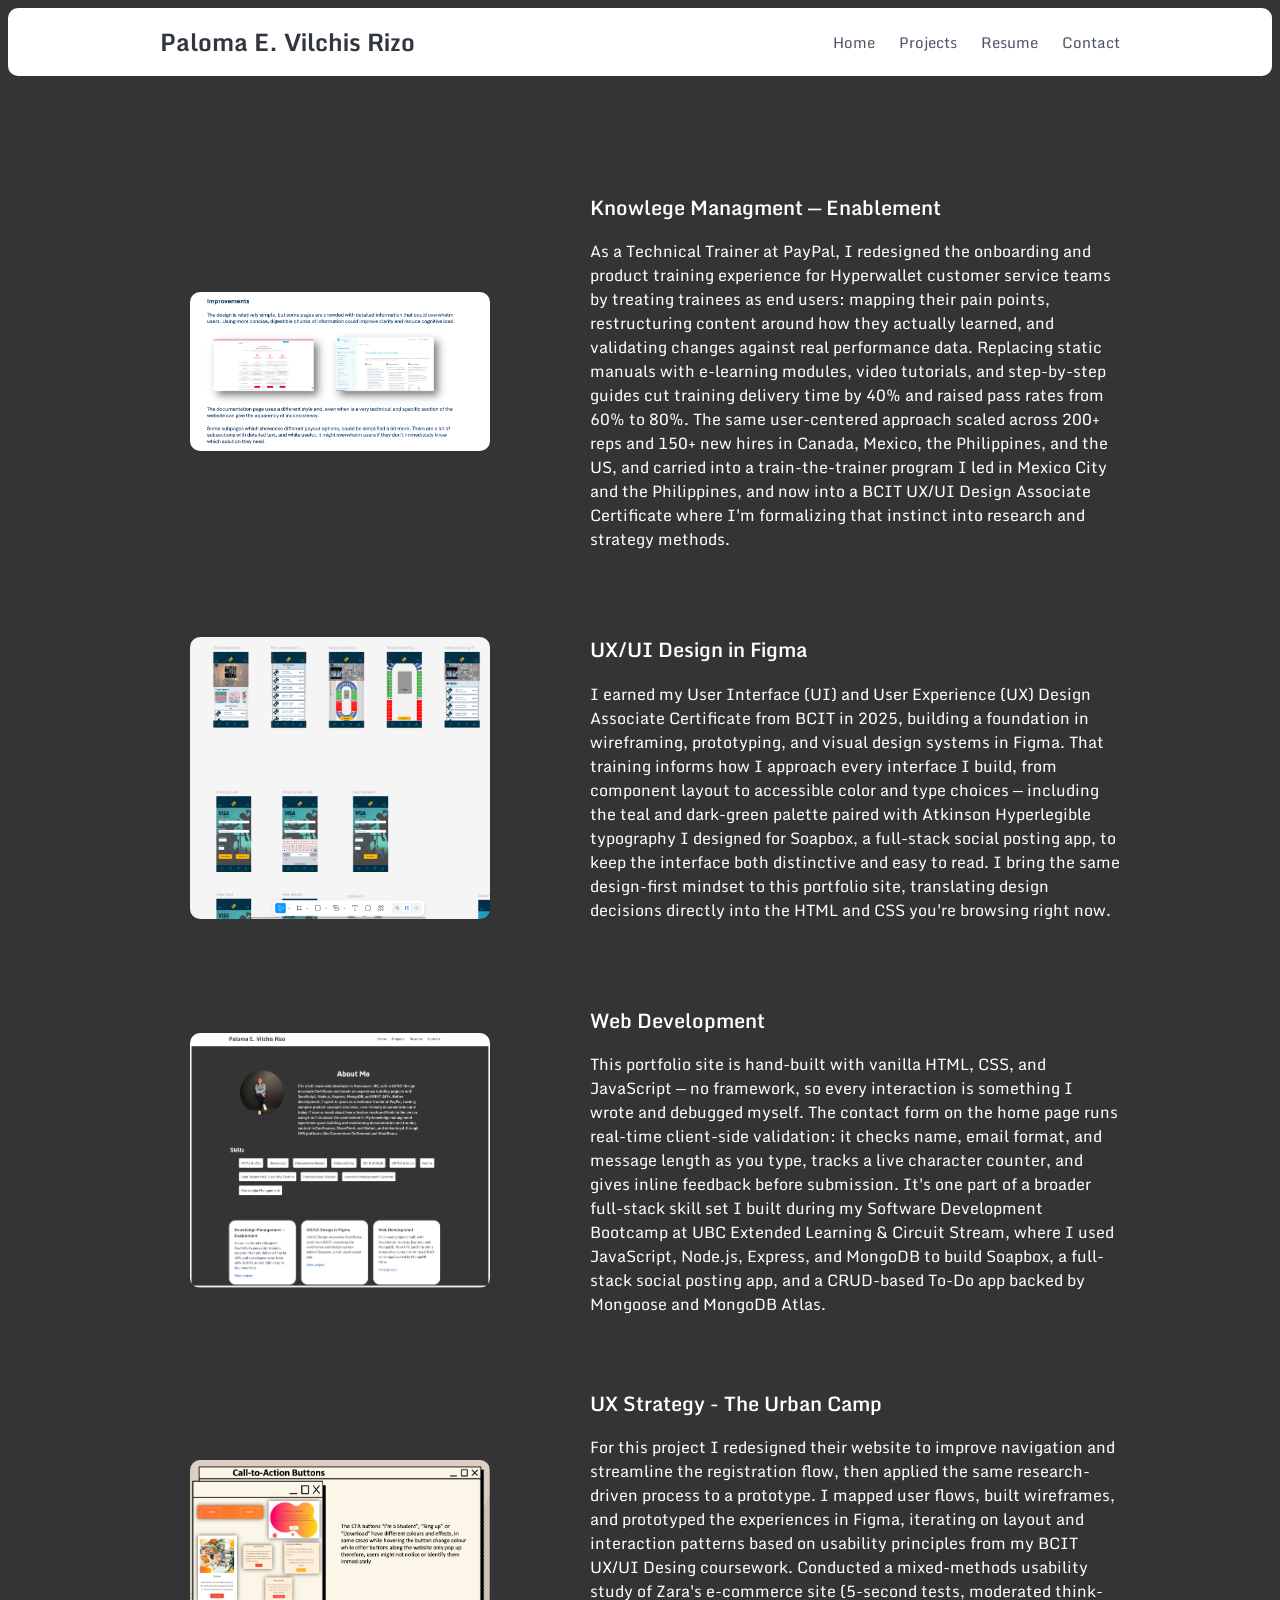
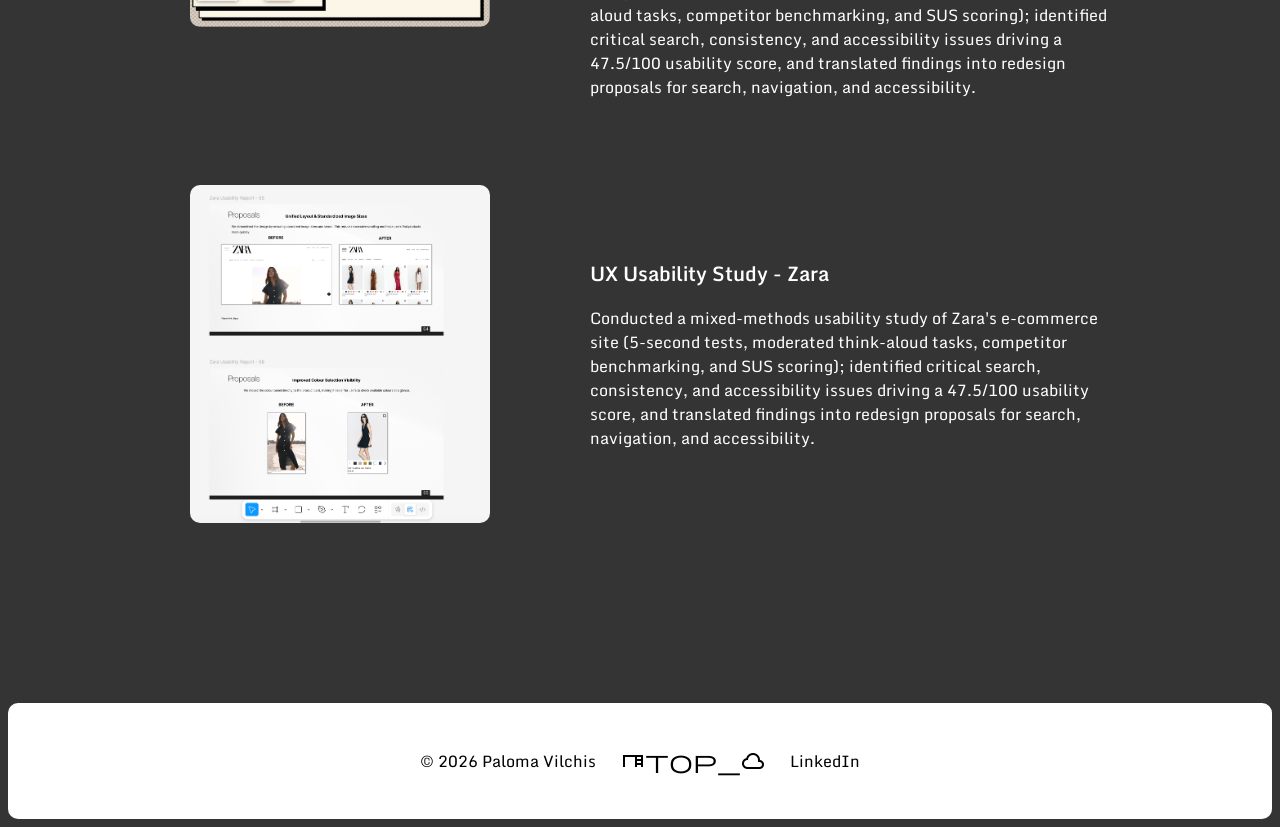
<file: Projects.html>
<!DOCTYPE html>
<html lang="en">
  <head>
    <meta charset="UTF-8" />
    <meta name="viewport" content="width=device-width, initial-scale=1.0" />
    <title>Personal Site</title>
    <link rel="stylesheet" href="style.css" />
    <link
      rel="stylesheet"
      href="https://fonts.googleapis.com/css2?family=Material+Symbols+Outlined:opsz,wght,FILL,GRAD@20..48,100..700,0..1,-50..200&icon_names=desktop_cloud"
    />
    <script src="script.js" defer></script>
  </head>

  <body>
    <header class="site-header">
      <nav class="nav">
        <a href="#" class="logo">Paloma E. Vilchis Rizo </a>
        <ul class="nav-links">
          <li><a href="index.html">Home</a></li>
          <li><a href="#">Projects</a></li>
          <li><a href="resume.html">Resume</a></li>
          <li><a href="index.html#contact">Contact</a></li>
        </ul>
      </nav>
    </header>

    <main>
      <section id="projects" class="projects">
        <div class="containerProject">
          <img class="image" src="Images/ppHW.png" alt="Description" />
          <div class="text-content">
            <h2>Knowlege Managment &mdash; Enablement</h2>
            <p>
              As a Technical Trainer at PayPal, I redesigned the onboarding and
              product training experience for Hyperwallet customer service teams
              by treating trainees as end users: mapping their pain points,
              restructuring content around how they actually learned, and
              validating changes against real performance data. Replacing static
              manuals with e-learning modules, video tutorials, and step-by-step
              guides cut training delivery time by 40% and raised pass rates
              from 60% to 80%. The same user-centered approach scaled across
              200+ reps and 150+ new hires in Canada, Mexico, the Philippines,
              and the US, and carried into a train-the-trainer program I led in
              Mexico City and the Philippines, and now into a BCIT UX/UI Design
              Associate Certificate where I'm formalizing that instinct into
              research and strategy methods.
            </p>
          </div>
        </div>

        <div class="containerProject">
          <img class="image1" src="Images/FIGMA.png" alt="Description" />
          <div class="text-content">
            <h2>UX/UI Design in Figma</h2>
            <p>
              I earned my User Interface (UI) and User Experience (UX) Design
              Associate Certificate from BCIT in 2025, building a foundation in
              wireframing, prototyping, and visual design systems in Figma. That
              training informs how I approach every interface I build, from
              component layout to accessible color and type choices &mdash;
              including the teal and dark-green palette paired with Atkinson
              Hyperlegible typography I designed for Soapbox, a full-stack
              social posting app, to keep the interface both distinctive and
              easy to read. I bring the same design-first mindset to this
              portfolio site, translating design decisions directly into the
              HTML and CSS you're browsing right now.
            </p>
          </div>
        </div>

        <div class="containerProject">
          <img class="image2" src="Images/Screenshot 2026-08-31 at 6.12.38 PM (2).png" alt="Description" />
          <div class="text-content">
            <h2>Web Development</h2>
            <p>
              This portfolio site is hand-built with vanilla HTML, CSS, and
              JavaScript &mdash; no framework, so every interaction is something
              I wrote and debugged myself. The contact form on the home page
              runs real-time client-side validation: it checks name, email
              format, and message length as you type, tracks a live character
              counter, and gives inline feedback before submission. It's one
              part of a broader full-stack skill set I built during my Software
              Development Bootcamp at UBC Extended Learning &amp; Circuit
              Stream, where I used JavaScript, Node.js, Express, and MongoDB to
              build Soapbox, a full-stack social posting app, and a CRUD-based
              To-Do app backed by Mongoose and MongoDB Atlas.
            </p>
          </div>
        </div>

        <div class="containerProject">
          <img class="image2" src="Images/TUC.png" alt="Description" />
          <div class="text-content">
            <h2>UX Strategy - The Urban Camp </h2>
            <p>
              For this project I redesigned their website to improve navigation
              and streamline the registration flow, then applied the same
              research-driven process to a prototype. I mapped user flows, 
              built wireframes, and prototyped the experiences in Figma, 
              iterating on layout and interaction patterns based on usability
              principles from my BCIT UX/UI Desing coursework. 
             Conducted a mixed-methods usability
              study of Zara's e-commerce site (5-second tests, moderated
              think-aloud tasks, competitor benchmarking, and SUS scoring);
              identified critical search, consistency, and accessibility issues
              driving a 47.5/100 usability score, and translated findings into
              redesign proposals for search, navigation, and accessibility.
            </p>
          </div>
        </div>

          <div class="containerProject">
            <img class="image2" src="Images/usability.png" alt="Description" />
            <div class="text-content">
              <h2>UX Usability Study - Zara </h2>
              <p>          
                Conducted a mixed-methods usability study of Zara's 
                e-commerce site (5-second tests, moderated
                think-aloud tasks, competitor benchmarking, and SUS scoring);
                identified critical search, consistency, and accessibility issues
                driving a 47.5/100 usability score, and translated findings into
                redesign proposals for search, navigation, and accessibility.
              </p>
            </div>
             </div>
        </div>
      </section>
    </main>

    <footer class="site-footer">
      <div class="footer-content">
        <p class="copyright">© 2026 Paloma Vilchis</p>
        <span class="material-symbols-outlined footer-icon">
          desktop_cloud
        </span>

        <a
          class="linkedin"
          href="https://www.linkedin.com/in/paloma-vilchis/"
          target="_blank"
        >
          LinkedIn
        </a>
      </div>
    </footer>
  </body>
</html>
</file>
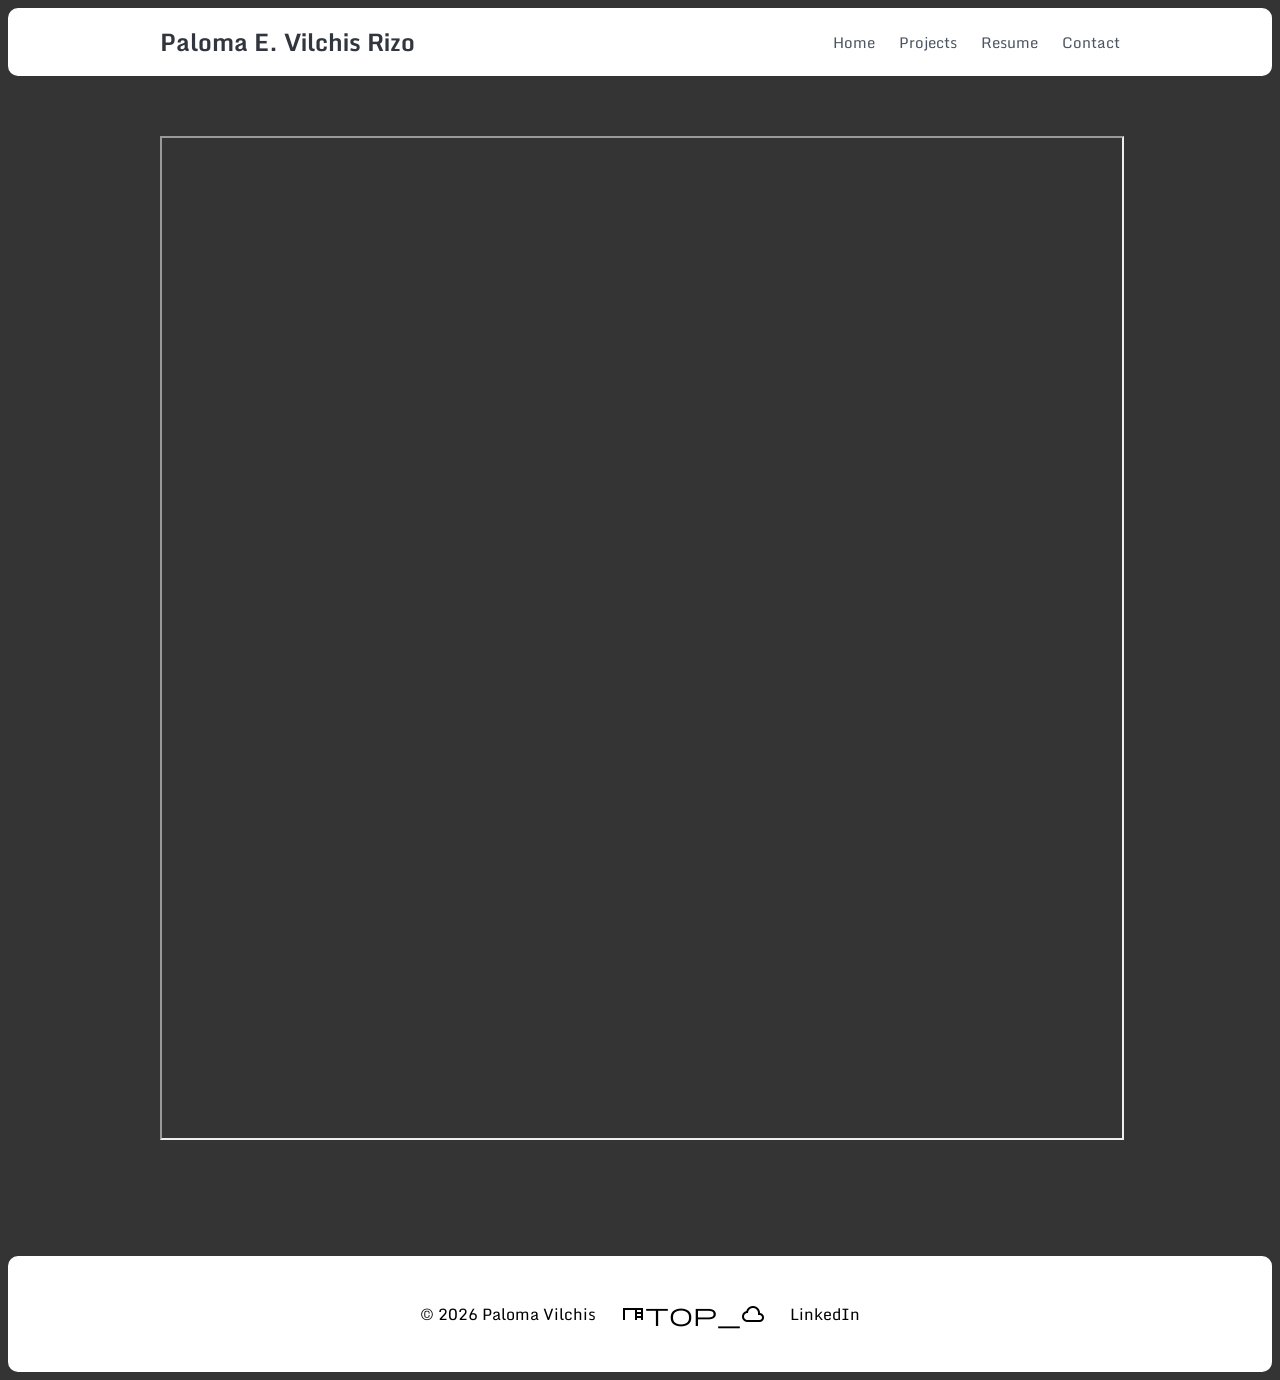
<file: resume.html>
<!DOCTYPE html>
<html lang="en">
<head>
  <meta charset="UTF-8">
  <meta name="viewport" content="width=device-width, initial-scale=1.0">
  <title>Resume Page</title>
  <link rel="stylesheet" href="style.css">
  <script src="script.js" defer></script>
</head>
  <link rel="stylesheet" href="https://fonts.googleapis.com/css2?family=Material+Symbols+Outlined:opsz,wght,FILL,GRAD@20..48,100..700,0..1,-50..200&icon_names=desktop_cloud" />
</head>

<body>
  <header class="site-header">
    <nav class="nav">
      <a href="#" class="logo">Paloma E. Vilchis Rizo </a>
      <ul class="nav-links">
        <li><a href="index.html">Home</a></li>
        <li><a href="Projects.html">Projects</a></li>
        <li><a href="#">Resume</a></li>
        <li><a href="index.html#contact">Contact</a></li>

      </ul>
    </nav>
  </header>
  
  <main>
    <iframe
      src="PalomaVilchis_Resume.pdf"
      width="100%"
      height="1000px"
      title="Paloma Vilchis Resume PDF"
    ></iframe>
  </main>
</body>

<footer class="site-footer">
  <div class="footer-content">
    <p class="copyright">
      © 2026 Paloma Vilchis
      </p>
    <span class="material-symbols-outlined footer-icon">
      desktop_cloud
    </span>


    <a class="linkedin" 
       href="https://www.linkedin.com/in/paloma-vilchis/" 
       target="_blank">
       LinkedIn
    </a>

  </div>

</footer>

</body>
</html>
</file>
<file: style.css>
@import url("https://fonts.googleapis.com/css2?family=Monda:wght@400..700&display=swap");

body {
  background-color: rgba(0, 0, 0, 0.797);
  font-family: Monda, sans-serif;
  font-size: 16px;
  line-height: 1.5;
}

.site-header {
  background: #fff;
  border-radius: 10px;
  padding: 16px 24px;
}

.nav {
  align-items: center;
  display: flex;
  flex-direction: column;
  gap: 16px;
  margin: 0 auto;
  max-width: 960px;
}

.logo {
  color: #31363e;
  font-size: 1.5rem;
  font-weight: 700;
}

.logo:hover {
  text-decoration: none;
}

.nav-links {
  display: flex;
  gap: 24px;
  list-style: none;
  margin: 0;
  padding: 0;
}

.nav-links a {
  color: #4b5563;
  font-size: 15px;
}

.nav-links a:hover {
  color: #3c72ca;
  font-size: 1.1em;
}

a {
  text-decoration: none;
}

a:hover {
  text-decoration: underline;
}

img {
  border-radius: 90%;
  display: block;
  height: auto;
  margin: 30px 30px;
  max-width: 100%;
}

main {
  margin: 0 auto;
  max-width: 960px;
  padding: 60px 20px 50px;
}

.hero-content {
  align-items: center;
  display: flex;
  flex-direction: column;
  margin: 20px;
}

.headshot {
  height: 200px;
  object-fit: cover;
  width: 200px;
}

h1 {
  color: #ffffff;
  font-size: 28px;
  font-weight: 700;
  margin-bottom: 20px;
  padding-right: 80px;
  text-align: center;
}

.hero-text p {
  color: #ffffff;
  margin: 0;
  max-width: 60ch;
}

.skills {
  margin-bottom: 48px;
}

.skills {
  color: #ffffff;
  padding: 5px;
}
.projects h2 {
  color: #31363e;
  font-size: 20px;
  font-weight: 600;
}

.skills-list {
  display: flex;
  flex-wrap: wrap;
  gap: 20px 20px;
  list-style: none;
}

.skills-list li {
  background: #fff;
  border-radius: 5%;
  color: #374151;
  font-size: 15px;
  padding: 10px;
}

.project-cards {
  display: grid;
  grid-template-columns: 1fr;
  gap: 20px;
}

.project-card {
  background: #fff;
  border-radius: 10%;
  padding: 30px 24px;
}

.project-card h3 {
  color: #31363e;
  font-size: 18px;
  font-weight: 600;
  margin: 0 0 8px 0;
  min-width: 180px;
}

.project-card p {
  color: #4b5563;
  font-size: 15px;
  margin: 0 0 12px 0;
}

.project-link {
  color: #3c72ca;
  font-size: 14px;
  font-weight: 500;
}

.site-footer {
  background-color: white;
  border-radius: 10px;
  color: black;
  padding: 30px 20px;
  margin-top: 60px;
}

.footer-content {
  align-items: center;
  display: flex;
  justify-content: center;
  gap: 25px;
}

.footer-icon {
  font-size: 28px;
}

.site-footer a {
  color: black;
  font-size: 16px;
  text-decoration: none;
  transition: 0.3s;
}

.site-footer a:hover {
  color: #3c72ca;
  font-size: 1.1em;
  text-decoration: underline;
}

.containerProject {
  align-items: center;
  display: flex;
  gap: 70px;
  margin: 40px auto;
  max-width: 1000px;
}

.containerProject img {
  border-radius: 10px;
  height: auto;
  width: 300px;
}

.text-content {
  color: #fff;
  flex: 1;
}

.containerProject h2 {
  color: #fff;
}

@media (min-width: 640px) {
  .nav {
    flex-direction: row;
    gap: 0;
    justify-content: space-between;
  }

  .hero-content {
    align-items: flex-start;
    flex-direction: row;
    gap: 32px;
    justify-content: flex-start;
  }

  .hero-text h1 {
    font-size: 32px;
  }

  .project-cards {
    grid-template-columns: repeat(3, 1fr);
    gap: 24px;
  }

  .project-card {
    min-width: 0;
  }

  main {
    flex-direction: row;
    gap: 0;
  }
}
@media (max-width: 768px) {
  .containerProject {
    flex-direction: column;
    text-align: center;
  }

  .containerProject img {
    width: 100%;
    max-width: 350px;
  }
}

.contact {
  margin-top: 60px;
  margin-bottom: 20px;
}

.contact h2 {
  color: #ffffff;
  font-size: 20px;
  font-weight: 600;
  margin-bottom: 8px;
}

.contact-subtitle {
  color: #9ca3af;
  font-size: 15px;
  margin-bottom: 28px;
}

/* The form card */
.contact-form {
  background: #ffffff;
  border-radius: 12px;
  padding: 32px 28px;
  max-width: 600px;
}

.form-group {
  display: flex;
  flex-direction: column;
  gap: 6px;
  margin-bottom: 20px;
}

.form-group label {
  color: #374151;
  font-size: 14px;
  font-weight: 600;
}

.required {
  color: #e05252;
}

.contact-form input[type="text"],
.contact-form input[type="email"],
.contact-form textarea {
  border: 1.5px solid #d1d5db;
  border-radius: 6px;
  color: #111827;
  font-family: Monda, sans-serif;
  font-size: 15px;
  outline: none;
  padding: 10px 14px;
  transition: border-color 0.2s, box-shadow 0.2s;
  width: 100%;
  box-sizing: border-box;
}

.contact-form textarea {
  resize: vertical;
}

.contact-form input:focus,
.contact-form textarea:focus {
  border-color: #3c72ca;
  box-shadow: 0 0 0 3px rgba(60, 114, 202, 0.15);
}

.contact-form .input-error {
  border-color: #e05252;
  box-shadow: 0 0 0 3px rgba(224, 82, 82, 0.12);
}

.contact-form .input-ok {
  border-color: #3cb97a;
  box-shadow: 0 0 0 3px rgba(60, 185, 122, 0.12);
}

.field-error {
  color: #e05252;
  font-size: 13px;
  display: none;
  min-height: 18px;
}

.textarea-meta {
  display: flex;
  justify-content: space-between;
  align-items: flex-start;
  gap: 8px;
}

.char-count {
  color: #9ca3af;
  font-size: 13px;
  white-space: nowrap;
  flex-shrink: 0;
}

.submit-btn {
  background-color: #3c72ca;
  border: none;
  border-radius: 6px;
  color: #ffffff;
  cursor: pointer;
  font-family: Monda, sans-serif;
  font-size: 15px;
  font-weight: 600;
  padding: 12px 28px;
  transition: background-color 0.2s, transform 0.1s;
  width: 100%;
}

.submit-btn:hover {
  background-color: #2f5db0;
}

.submit-btn:active {
  transform: scale(0.98);
}

.submit-btn:disabled {
  background-color: #93b3e6;
  cursor: not-allowed;
}

/* Shake animation for failed submit */
@keyframes shake {
  0% {
    transform: translateX(0);
  }
  20% {
    transform: translateX(-6px);
  }
  40% {
    transform: translateX(6px);
  }
  60% {
    transform: translateX(-4px);
  }
  80% {
    transform: translateX(4px);
  }
  100% {
    transform: translateX(0);
  }
}

.btn-shake {
  animation: shake 0.4s ease;
}

.form-success {
  background: #edf7f1;
  border: 1.5px solid #3cb97a;
  border-radius: 10px;
  color: #1a6640;
  display: flex;
  align-items: center;
  gap: 12px;
  padding: 20px 24px;
  max-width: 600px;
  margin-bottom: 16px;
}

.success-icon {
  background: #3cb97a;
  border-radius: 50%;
  color: #fff;
  display: inline-flex;
  align-items: center;
  justify-content: center;
  font-size: 18px;
  font-weight: 700;
  height: 36px;
  width: 36px;
  flex-shrink: 0;
}

.form-success p {
  font-size: 15px;
  margin: 0;
}

@media (max-width: 640px) {
  .contact-form {
    padding: 24px 16px;
  }
}
</file>
